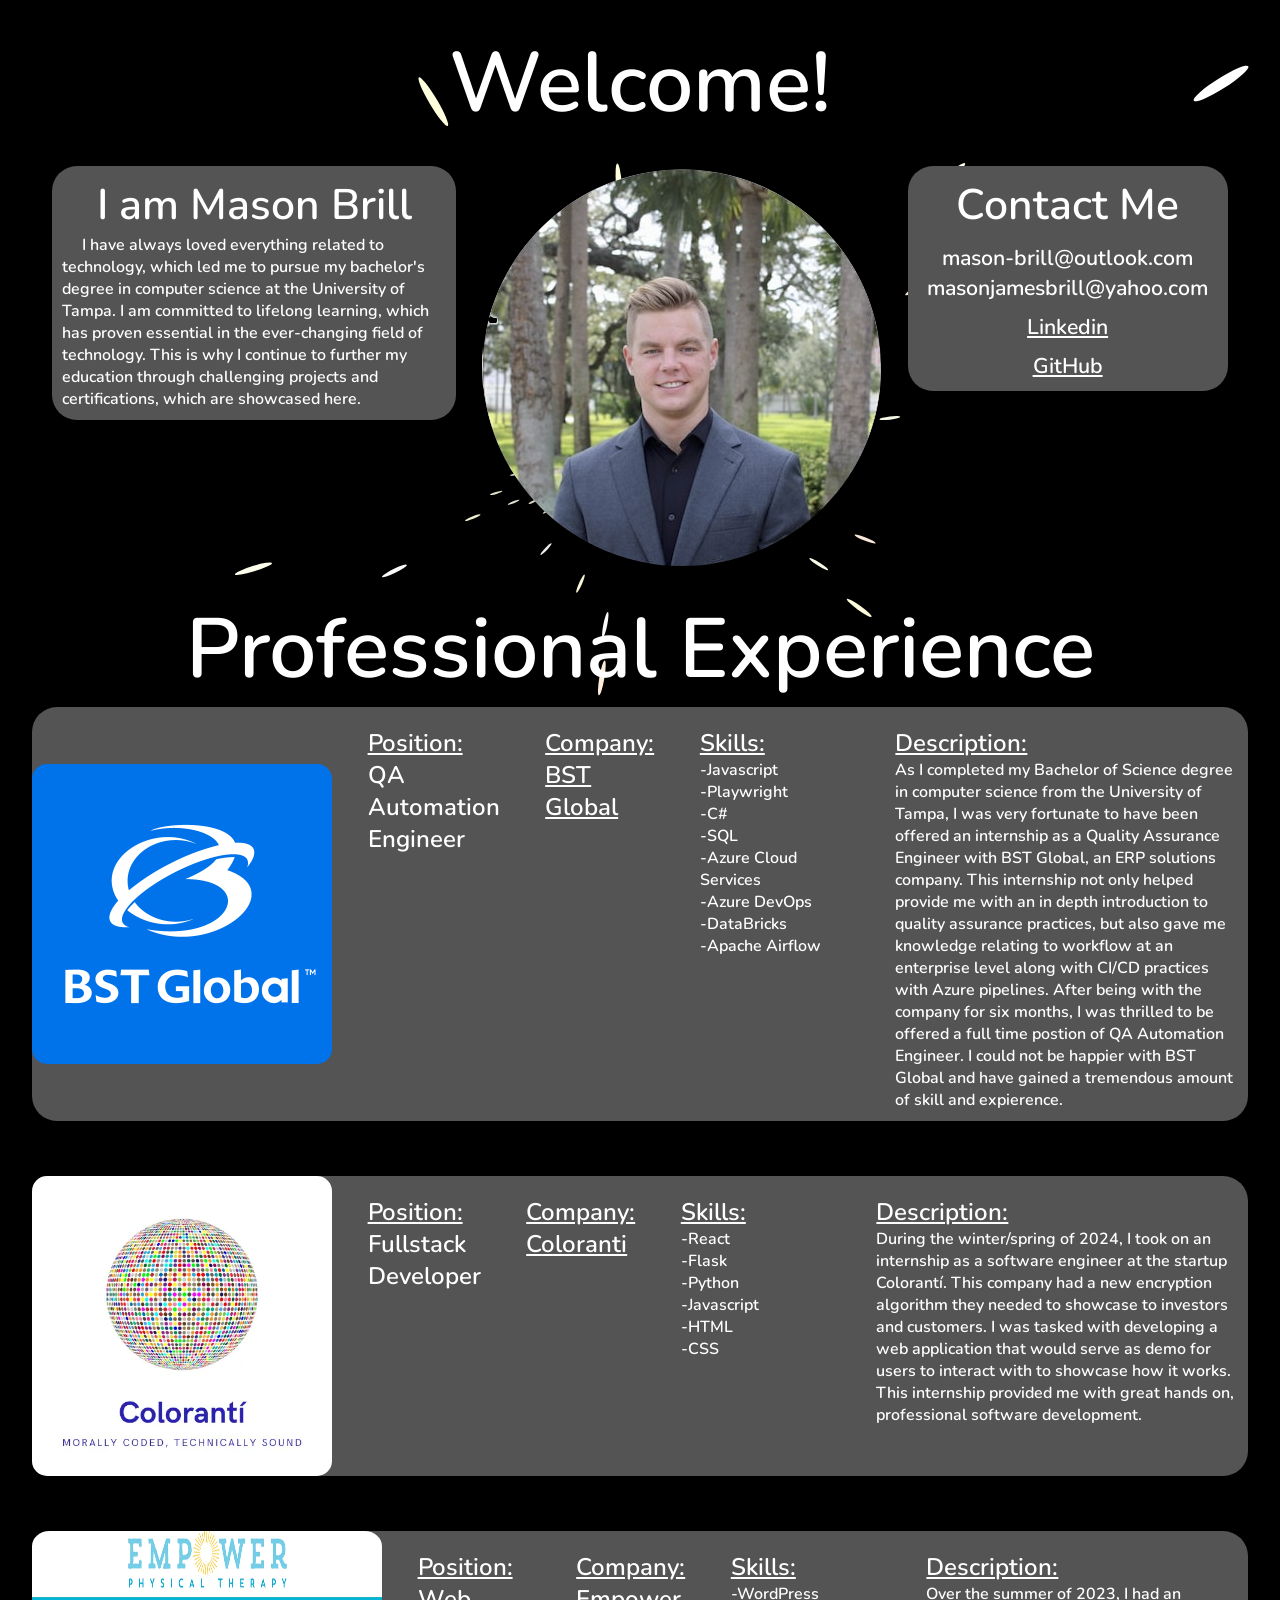
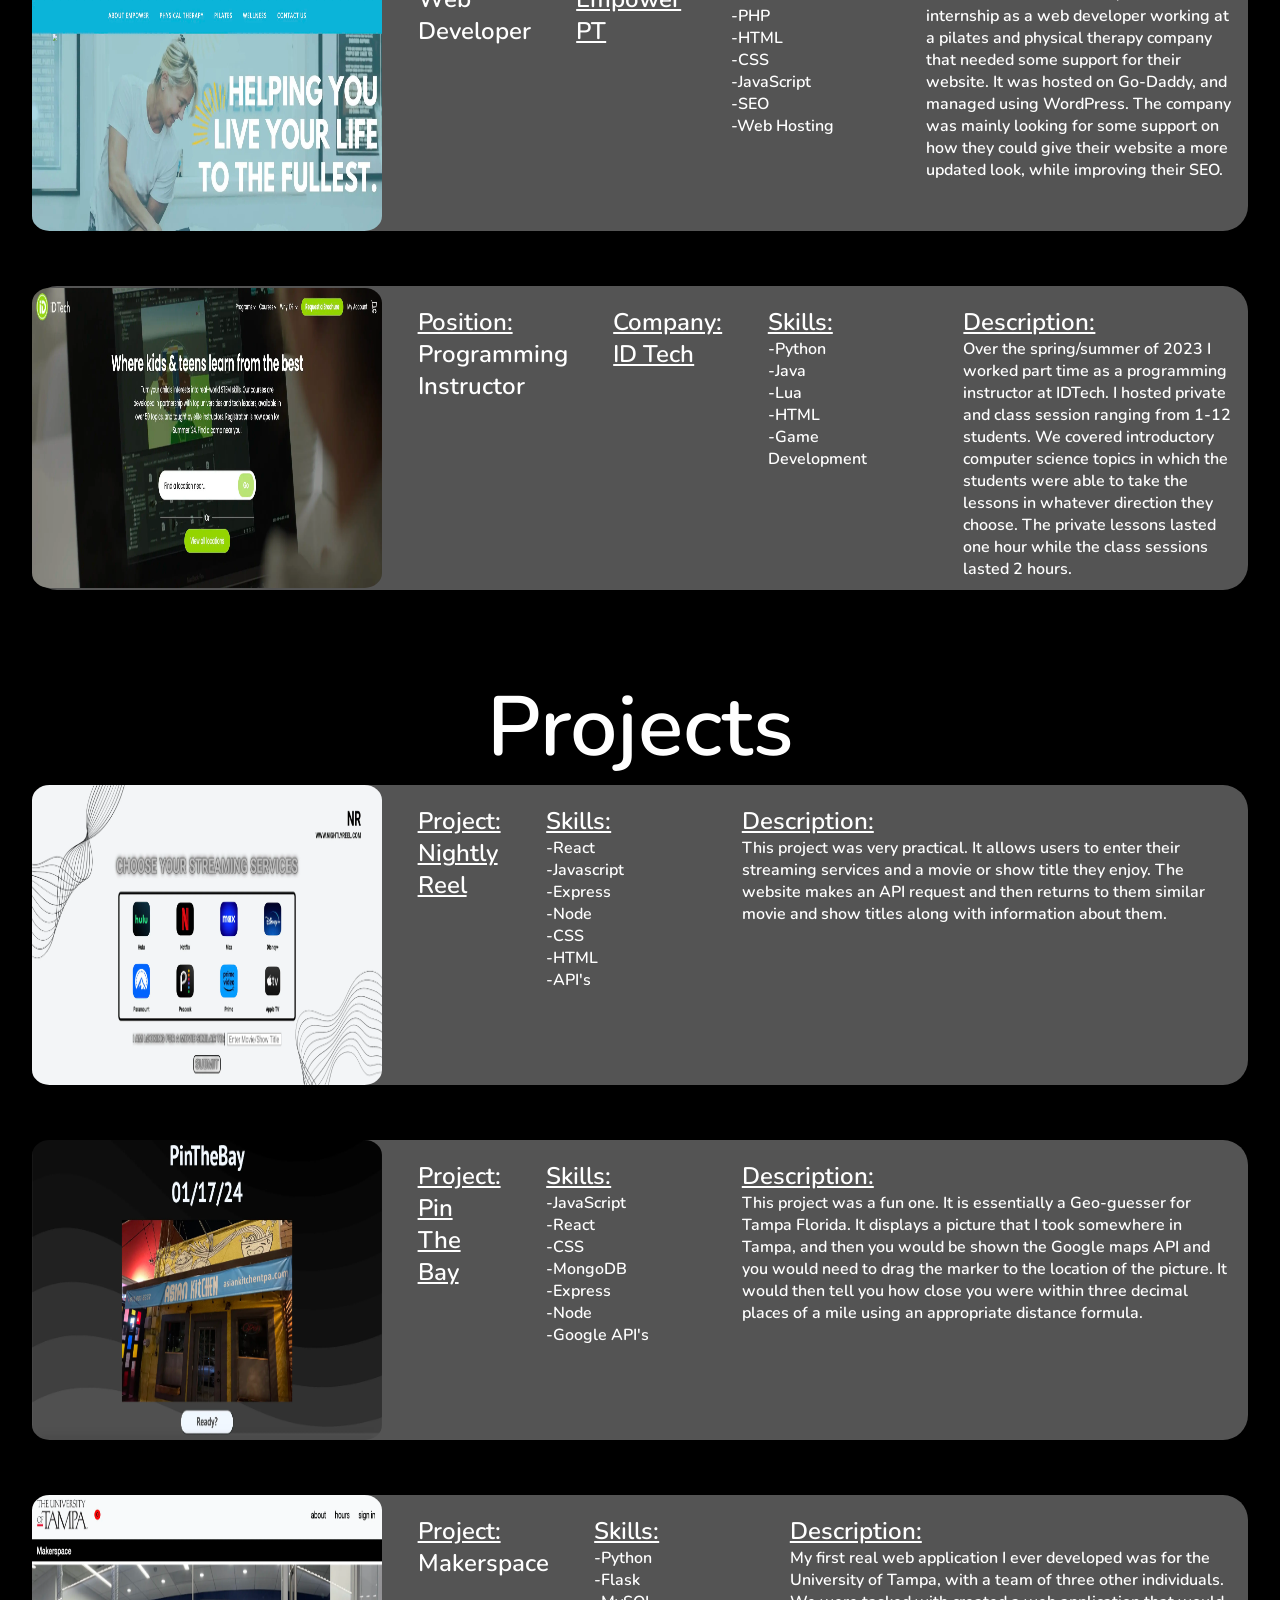
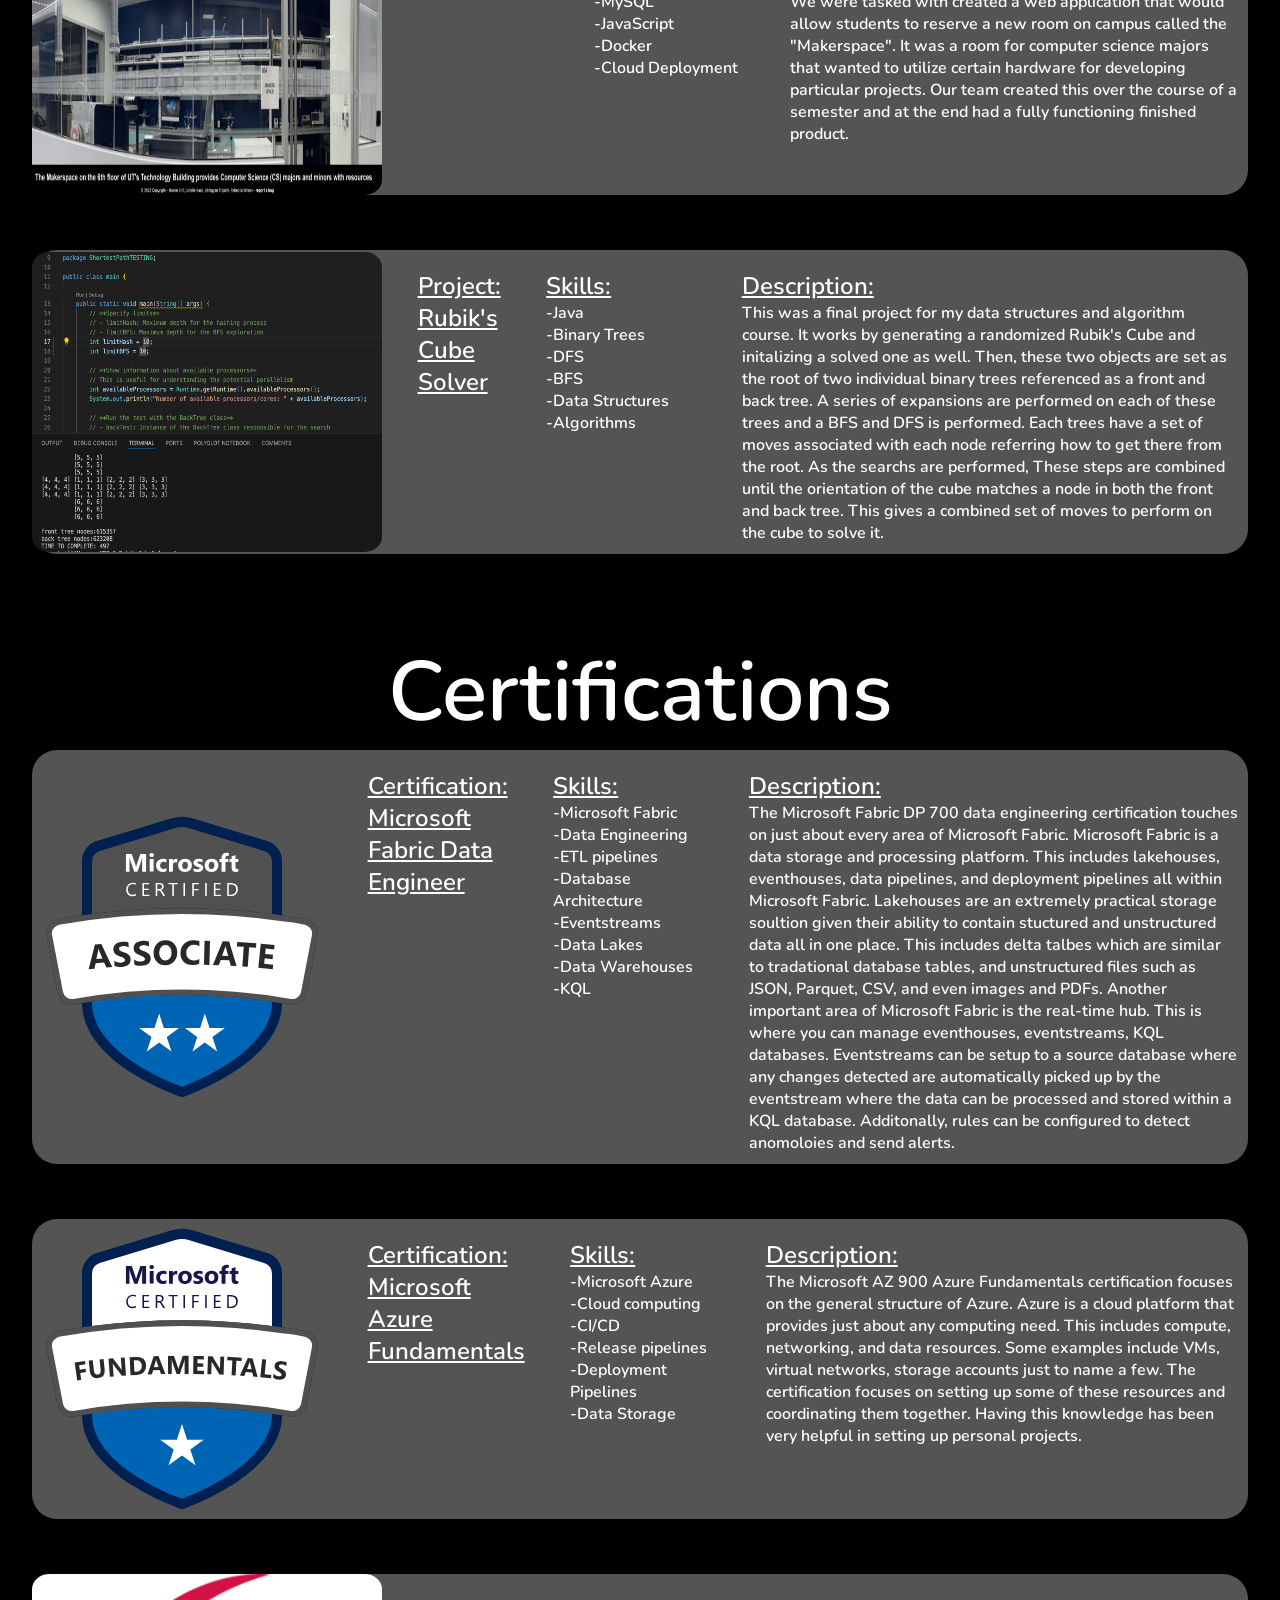
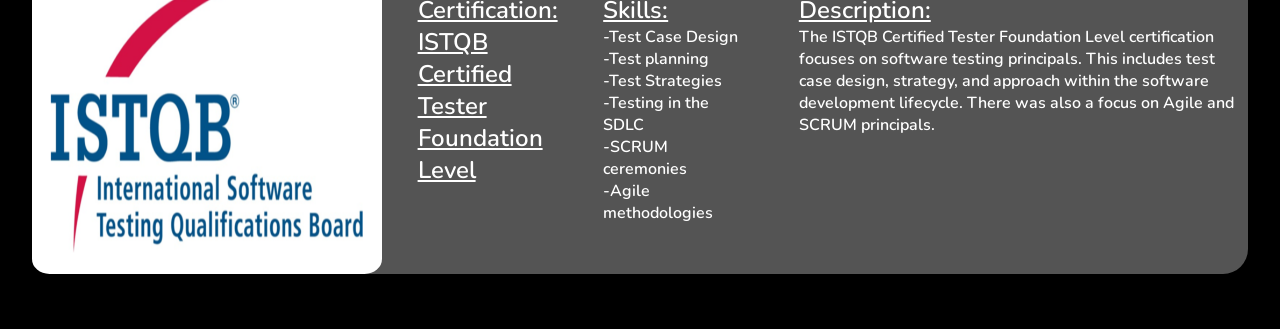
<file: index.html>
<!DOCTYPE html>
<html lang="en">
<head>
	<!-- linking styles -->
	<link rel="stylesheet" href="./index.css">
	<link rel="stylesheet" href="https://fonts.googleapis.com/css?family=Nunito">
	<link rel="stylesheet" href="https://fonts.googleapis.com/css?family=Roboto">
	<title>Mason Brill - Portfolio</title>
</head>
<body>
	<img class="background" src="background.svg" alt="starry background"/>

	<h1 class="intro">Welcome!</h1>

	<!-- first row of webpage, flexbox, welcome container -->
	<div class="welcome-container">
	  <div class="welcome-left">
	    <h1 class="heading-left">I am Mason Brill</h1>
		<p class="text-left">
			I have always loved everything related to technology, which led me
			to pursue my bachelor's degree in computer science at the University
			of Tampa. I am committed to lifelong learning, which has proven
			essential in the ever-changing field of technology. This is why I
			continue to further my education through challenging projects and 
			certifications, which are showcased here.
		</p>
	  </div>

	  <!-- picture of me -->
	  <img src="./images/Mason.png" class="me" alt="picture of Mason"/>

	  <!-- contact me container, flexbox -->
	  <div class="contact-container">
		<h1 class="heading-left">Contact Me</h1>
		<p class="Email">
		mason-brill@outlook.com
		masonjamesbrill@yahoo.com
		</p>

		<p class="Email">
		<a class="Email" href="https://www.linkedin.com/in/mason-brill-9218712a4" target="_blank">Linkedin</a>
		</p>

		<p class="Email">
		<a class="Email" href="https://github.com/Mason-Brill" target="_blank">GitHub</a>
		</p>
	  </div>
	</div>

	<h1 class="intro">Professional Experience</h1>

	<div class="even-class">
				<img src='./images/0.png' class='even-image' alt="BST Global logo"/>
<div class="child-container">
<h2 class="title" style="text-decoration: underline;">Position:</h2>
<h2 class="title">QA Automation Engineer</h2>
</div>

<div class="child-container">
<h2 class="title" style="text-decoration: underline;">Company:</h1>
<h2 class="title"><a href="https://bstglobal.com/" target="_blank">BST Global</a></h2>
</div>

<div class="child-container">
<h2 class="title" style="text-decoration: underline;">Skills:</h1>
<h3 class='skills'>-Javascript
-Playwright
-C#
-SQL
-Azure Cloud Services
-Azure DevOps
-DataBricks
-Apache Airflow</h3>
</div>
			<div class="child-container">
				<h2 class="title" style="text-decoration: underline;">Description:</h2>
				<p3 class='desc'>As I completed my Bachelor of Science degree in computer science from the University of Tampa, I was very fortunate to have been offered an internship as a Quality Assurance Engineer with BST Global, an ERP solutions company. This internship not only helped provide me with an in depth introduction to quality assurance practices, but also gave me knowledge relating to workflow at an enterprise level along with CI/CD practices with Azure pipelines. After being with the company for six months, I was thrilled to be offered a full time postion of QA Automation Engineer. I could not be happier with BST Global and have gained a tremendous amount of skill and expierence.</div>
			</div>
	<div class="extra-space"></div>


<div class="even-class">
<img src='./images/1.webp' class='even-image' alt="Colorantí logo"/>
<div class="child-container">
<h2 class="title" style="text-decoration: underline;">Position:</h2>
<h2 class="title">Fullstack Developer</h2>
</div>

<div class="child-container">
<h2 class="title" style="text-decoration: underline;">Company:</h1>
<h2 class="title"><a href="https://www.linkedin.com/company/colorantiteam/" target="_blank">Coloranti</a></h2>
</div>

<div class="child-container">
<h2 class="title" style="text-decoration: underline;">Skills:</h1>
<h3 class='skills'>-React 
-Flask
-Python 
-Javascript 
-HTML 
-CSS</h3>
</div>
	<div class="child-container">
		<h2 class="title" style="text-decoration: underline;">Description:</h2>
		<p3 class='desc'>During the winter/spring of 2024, I took on an internship as a software engineer at the startup Colorantí. This company had a new encryption algorithm they needed to showcase to investors and customers. I was tasked with developing a web application that would serve as demo for users to interact with to showcase how it works. This internship provided me with great hands on, professional software development.</p3>
	</div>
	</div>
<div class="extra-space"></div>



<div class="even-class">
	<img src='./images/2.webp' class='even-image' alt="Empower PT logo"/>
<div class="child-container">
<h2 class="title" style="text-decoration: underline;">Position:</h2>
<h2 class="title">Web Developer</h2>
</div>

<div class="child-container">
<h2 class="title" style="text-decoration: underline;">Company:</h1>
<h2 class="title"><a href="https://www.empowertampa.com/" target="_blank">Empower PT</a></h2>
</div>

<div class="child-container">
<h2 class="title" style="text-decoration: underline;">Skills:</h1>
<h3 class='skills'>-WordPress
-PHP
-HTML
-CSS
-JavaScript
-SEO
-Web Hosting</h3>
</div>
<div class="child-container">
	<h2 class="title" style="text-decoration: underline;">Description:</h2>
	<p3 class='desc'>Over the summer of 2023, I had an internship as a web developer working at a pilates and physical therapy company that needed some support for their website. It was hosted on Go-Daddy, and managed using WordPress. The company was mainly looking for some support on how they could give their website a more updated look, while improving their SEO.</p3>
</div>
</div>
<div class="extra-space"></div>



<div class="even-class">
<img src='./images/3.webp' class='even-image' alt="ID Tech website homepage"/>
<div class="child-container">
<h2 class="title" style="text-decoration: underline;">Position:</h2>
<h2 class="title">Programming Instructor</h2>
</div>

<div class="child-container">
<h2 class="title" style="text-decoration: underline;">Company:</h1>
<h2 class="title"><a href="https://www.idtech.com/" target="_blank">ID Tech</a></h2>
</div>

<div class="child-container">
<h2 class="title" style="text-decoration: underline;">Skills:</h1>
<h3 class='skills'>-Python
-Java
-Lua
-HTML
-Game Development</h3>
</div>
<div class="child-container">
	<h2 class="title" style="text-decoration: underline;">Description:</h2>
	<p3 class='desc'>Over the spring/summer of 2023 I worked part time as a programming instructor at IDTech. I hosted private and class session ranging from 1-12 students. We covered introductory computer science topics in which the students were able to take the lessons in whatever direction they choose. The private lessons lasted one hour while the class sessions lasted 2 hours.</p3>
</div>
</div>
<div class="extra-space"></div>
<h1 class="intro">Projects</h1>

<div class="even-class">
<img src='./images/4.webp' class='odd-image' alt="ID Tech website homepage"/>
<div class="child-container">
<h2 class="title" style="text-decoration: underline;">Project:</h2>
<h2 class="title"><a href="https://www.nightlyreel.com/" target="_blank">Nightly Reel</a></h2>
</div>

<div class="child-container">
<h2 class="title" style="text-decoration: underline;">Skills:</h1>
<h3 class='skills'>-React
-Javascript
-Express
-Node
-CSS
-HTML
-API's</h3>
</div>
<div class="child-container">
	<h2 class="title" style="text-decoration: underline;">Description:</h2>
	<p3 class='desc'>This project was very practical. It allows users to enter their streaming services and a movie or show title they enjoy. The website makes an API request and then returns to them similar movie and show titles along with information about them.</p3>
</div>
</div>
<div class="extra-space"></div>

<div class="even-class">
	<img src='./images/5.webp' class='odd-image' alt="Pin The Bay homepage"/>
	<div class="child-container">
	<h2 class="title" style="text-decoration: underline;">Project:</h2>
	<h2 class="title"><a href="https://www.pinthebay.com/" target="_blank">Pin The Bay</a></h2>
	</div>
	
	<div class="child-container">
	<h2 class="title" style="text-decoration: underline;">Skills:</h1>
<h3 class='skills'>-JavaScript
-React
-CSS
-MongoDB
-Express
-Node
-Google API's</h3>
	</div>
	<div class="child-container">
		<h2 class="title" style="text-decoration: underline;">Description:</h2>
		<p3 class='desc'>This project was a fun one. It is essentially a Geo-guesser for Tampa Florida. It displays a picture that I took somewhere in Tampa, and then you would be shown the Google maps API and you would need to drag the marker to the location of the picture. It would then tell you how close you were within three decimal places of a mile using an appropriate distance formula.</p3>
	</div>
	</div>
	<div class="extra-space"></div>
	

	<div class="even-class">
		<img src='./images/6.webp' class='odd-image' alt="Makerspace homepage"/>
		<div class="child-container">
		<h2 class="title" style="text-decoration: underline;">Project:</h2>
		<h2 class="title">Makerspace</h2>
		</div>
		
		<div class="child-container">
		<h2 class="title" style="text-decoration: underline;">Skills:</h1>
<h3 class='skills'>-Python
-Flask
-MySQL
-JavaScript
-Docker
-Cloud Deployment</h3>
		</div>
		<div class="child-container">
			<h2 class="title" style="text-decoration: underline;">Description:</h2>
			<p3 class='desc'>My first real web application I ever developed was for the University of Tampa, with a team of three other individuals. We were tasked with created a web application that would allow students to reserve a new room on campus called the "Makerspace". It was a room for computer science majors that wanted to utilize certain hardware for developing particular projects. Our team created this over the course of a semester and at the end had a fully functioning finished product.</p3>
		</div>
		</div>

<div class="extra-space"></div>

<div class="even-class">
	<img src='./images/7.png' class='odd-image' alt="Java rubiks cube code snippet"/>
	<div class="child-container">
	<h2 class="title" style="text-decoration: underline;">Project:</h2>
	<h2 class="title"><a href="https://github.com/Mason-Brill/RubiksCubeSolver" target="_blank">Rubik's Cube Solver</a></h2>
	</div>
	
	<div class="child-container">
	<h2 class="title" style="text-decoration: underline;">Skills:</h1>
<h3 class='skills'>-Java
-Binary Trees
-DFS
-BFS
-Data Structures
-Algorithms
</h3>
	</div>
	<div class="child-container">
		<h2 class="title" style="text-decoration: underline;">Description:</h2>
		<p3 class='desc'>This was a final project for my data structures and algorithm course. It works by generating a randomized Rubik's Cube and initalizing a solved one as well. Then, these two objects are set as the root of two individual binary trees referenced as a front and back tree. A series of expansions are performed on each of these trees and a BFS and DFS is performed. Each trees have a set of moves associated with each node referring how to get there from the root. As the searchs are performed, These steps are combined until the orientation of the cube matches a node in both the front and back tree. This gives a combined set of moves to perform on the cube to solve it.</p3>
	</div>
	</div>
</body>
</html>

<div class="extra-space"></div>
<h1 class="intro">Certifications</h1>

<div class="even-class">
<img src='./images/8.svg' class='even-image' alt="Microsoft DP 700 certification logo"/>
<div class="child-container">
<h2 class="title" style="text-decoration: underline;">Certification:</h2>
<h2 class="title"><a href="https://learn.microsoft.com/en-us/users/masonbrill-4478/credentials/605fa138d7e9837e?ref=https%3A%2F%2Fwww.linkedin.com%2F" target="_blank">Microsoft Fabric Data Engineer</a></h2>
</div>

<div class="child-container">
<h2 class="title" style="text-decoration: underline;">Skills:</h1>
<h3 class='skills'>-Microsoft Fabric
-Data Engineering
-ETL pipelines
-Database Architecture
-Eventstreams
-Data Lakes
-Data Warehouses
-KQL</h3>
</div>
<div class="child-container">
	<h2 class="title" style="text-decoration: underline;">Description:</h2>
	<p3 class='desc'>The Microsoft Fabric DP 700 data engineering certification touches on just about every area of Microsoft Fabric. Microsoft Fabric is a data storage and processing platform. This includes lakehouses, eventhouses, data pipelines, and deployment pipelines all within Microsoft Fabric. Lakehouses are an extremely practical storage soultion given their ability to contain stuctured and unstructured data all in one place. This includes delta talbes which are similar to tradational database tables, and unstructured files such as JSON, Parquet, CSV, and even images and PDFs. Another important area of Microsoft Fabric is the real-time hub. This is where you can manage eventhouses, eventstreams, KQL databases. Eventstreams can be setup to a source database where any changes detected are automatically picked up by the eventstream where the data can be processed and stored within a KQL database. Additonally, rules can be configured to detect anomoloies and send alerts.</p3>
</div>
</div>

<div class="extra-space"></div>

<div class="odd-class">
<img src='./images/9.svg' class='odd-image' alt="Microsoft AZ 900 certification logo"/>
<div class="child-container">
<h2 class="title" style="text-decoration: underline;">Certification:</h2>
<h2 class="title"><a href="https://learn.microsoft.com/en-us/users/masonbrill-4478/credentials/ed16f6a12d6f968c?ref=https%3A%2F%2Fwww.linkedin.com%2F" target="_blank">Microsoft Azure Fundamentals</a></h2>
</div>

<div class="child-container">
<h2 class="title" style="text-decoration: underline;">Skills:</h1>
<h3 class='skills'>-Microsoft Azure
-Cloud computing
-CI/CD
-Release pipelines
-Deployment Pipelines
-Data Storage</h3>
</div>
<div class="child-container">
	<h2 class="title" style="text-decoration: underline;">Description:</h2>
	<p3 class='desc'>The Microsoft AZ 900 Azure Fundamentals certification focuses on the general structure of Azure. Azure is a cloud platform that provides just about any computing need. This includes compute, networking, and data resources. Some examples include VMs, virtual networks, storage accounts just to name a few. The certification focuses on setting up some of these resources and coordinating them together. Having this knowledge has been very helpful in setting up personal projects.</p3>

</div>
</div>

<div class="extra-space"></div>

<div class="even-class">
<img src='./images/10.png' class='even-image' alt="ISTQB Certified Tester Foundation Level logo"/>
<div class="child-container">
<h2 class="title" style="text-decoration: underline;">Certification:</h2>
<h2 class="title"><a href="https://atsqa.org/documents/certificates/ac48572511e14346b732a44e67078953-certificate.pdf" target="_blank">ISTQB Certified Tester Foundation Level</a></h2>
</div>

<div class="child-container">
<h2 class="title" style="text-decoration: underline;">Skills:</h1>
<h3 class='skills'>-Test Case Design
-Test planning
-Test Strategies
-Testing in the SDLC
-SCRUM ceremonies
-Agile methodologies</h3>
</div>
<div class="child-container">
	<h2 class="title" style="text-decoration: underline;">Description:</h2>
	<p3 class='desc'>The ISTQB Certified Tester Foundation Level certification focuses on software testing principals. This includes test case design, strategy, and approach within the software development lifecycle. There was also a focus on Agile and SCRUM principals.</p3>

</div>
</div>

<div class="extra-space"></div>
</file>
<file: index.css>
@keyframes intro {
	from{
		opacity: 0%;
		bottom: 40px;
	}
	to{
		opacity: 100%;
		bottom: 0px;
	}
}

* {
	/* background-color: black; */
	z-index: 0;
}

*:not(body, html, .background) {
    z-index: 1;
	margin: 0%;
	padding: 0%;
	color: white;
	font-family: "Nunito", Arial, sans-serif;
	font-weight: 600;
	font-style: normal;
}

body, html {
    margin: 0;
    padding: 0;
    background-color: black;
    z-index: -1;
}

.even-image {
	width: 350px;
	height: 300px;
	border-radius: 5%;
	margin-top: auto;
    margin-bottom: auto;
    margin-right: auto;
}

.odd-image {
	width: 350px;
	height: 300px;
	border-radius: 5%;
	margin-top: auto;
    margin-bottom: auto;
    margin-right: auto;
}

@media (max-width: 1000px) {
	.welcome-container {
		flex-direction: column;
		align-items: center;
		margin: 0%;
		min-width: 80vw;
	}

	.welcome-left {
		justify-content: center;
		align-items: center; 
		flex-direction: column;
		text-align: center;
		margin: 0%;
		min-width: 80vw !important;
	}
	.heading-left {
		justify-content: center !important;
		text-align: center !important;
		margin: 0%;
	}

	.text-left {
		justify-content: center;
		text-align: center;
		margin: 0%;
	}
	.even-class {
		display: flex;
		flex-direction: column;
		align-items: center;
		margin: auto !important;
		gap: 2vw;
		margin: 0%;
		width: 85vw !important;
	}
	.even-image{ 
		width: 70vw !important;
		height: 40vh;
		border-radius: 5%;
		margin-top: auto;
		margin-bottom: auto;
		margin-right: auto;
		margin-left: auto;
	}
	.odd-image {
		width: 70vw !important;
		height: 40vh;
		margin-top: auto;
		margin-bottom: auto;
		margin-right: auto;
		margin-left: auto;
	}
	.odd-class {
		display: flex;
		flex-direction: column;
		align-items: center;
		margin-left: 5vw;
		margin-right: 5vw;
		gap: 2vw;
		margin: 0%;
		min-width: 80vw;
		width: 85vw !important;
	}
	.title{
		text-align: center;
		margin: auto;

	}
	.skills {
		white-space: pre-wrap;
		flex-grow: 1;
		min-width: 80vw !important;
		text-align: center;
		margin: auto;
	}
	
	.desc {
		white-space: pre-wrap;
		flex-grow: 1;
		max-width: 50vw !important;
		text-align: center !important;
	}
	.child-container{
		margin-top: 20px;
		width: 80vw !important;
		justify-content: center;
		align-items: center;
	}	
  }

.intro {
	position: relative;
	animation-name: intro;
	animation-duration: 3s;
	text-align: center;
	font: "Nunito", Arial, sans-serif;
	font-size: 84px !important;
	margin-bottom: 0%;
	margin-top: 2%;
}

.welcome-container {
	display: flex;
	flex-wrap: wrap;
	justify-content: center;
	animation-name: intro;
	animation-duration: 3s;
	gap: 2vw;
	margin-top: 2%;
	width: 100vw;
}

.contact-container {
	display: flex;
	flex-direction: column;
	gap: 1vh;
	background-color: #545454;
	padding: 10px;
	border-radius: 25px;
	min-width: 300px;
	max-width: 300px;
	height: fit-content;
}

.Email {
	font-size: 16pt;
	text-align: center;
	margin: 0px;
	margin-block-start: 0%;
    margin-block-end: 0%;
}

.welcome-item {
	margin-top: 0px;
	animation-name: intro;
	animation-duration: 3s;
	min-width: 10vw;
  	flex: 1;
}

.welcome-left {
	display: flex;
	flex-direction: column;
	min-width: 30vw;
	max-width: 30vw;
	height: fit-content;
	margin-top: 0px;
	animation-name: intro;
	animation-duration: 3s;
	background-color: #545454;
	padding: 10px;
	border-radius: 25px;
}

.heading-left {
	text-align: center;
	font-size: 32pt;
	margin-bottom: 0px;
	margin-top: 0px;
	animation-name: intro;
	animation-duration: 3s;
}

.text-left {
	text-indent: 20px;
	animation-name: intro;
	animation-duration: 3s;
}

.me {
	width: 400px;
    height: 400px;
    object-fit: cover;
    border-radius: 50%;
	animation-name: intro;
	animation-duration: 3s;
}

.extra-space {
	padding-top: 10px;
}

.even-class {
	display: flex;
	margin:auto;
	gap: 2vw;
	background-color: #545454 !important;
	border-radius: 25px;
	position: relative;
	width: 95vw;
}

.odd-class {
	display: flex;
	margin:auto;
	gap: 2vw;
	background-color: #545454 !important;
	border-radius: 25px;
	position: relative;
	width: 95vw;
}

.skills {
	white-space: pre-wrap;
	font-size: 12pt;
  	flex-grow: 1;
  	width: 10vw;
	min-width: 150px;
}

.desc {
	white-space: pre-wrap;
  	flex-grow: 1;
  	max-width: 30vw;
	margin-top: 10px;
}

.extra-space {
	margin-top: 5vh;
}

.child-container{
	margin-top: 10px;
	padding: 10px;
}

.background {
	color: black;
	position: fixed;
	bottom: 0%;
	width: 100vw;
	height: 100vh;
	z-index: 0;
}
</file>
